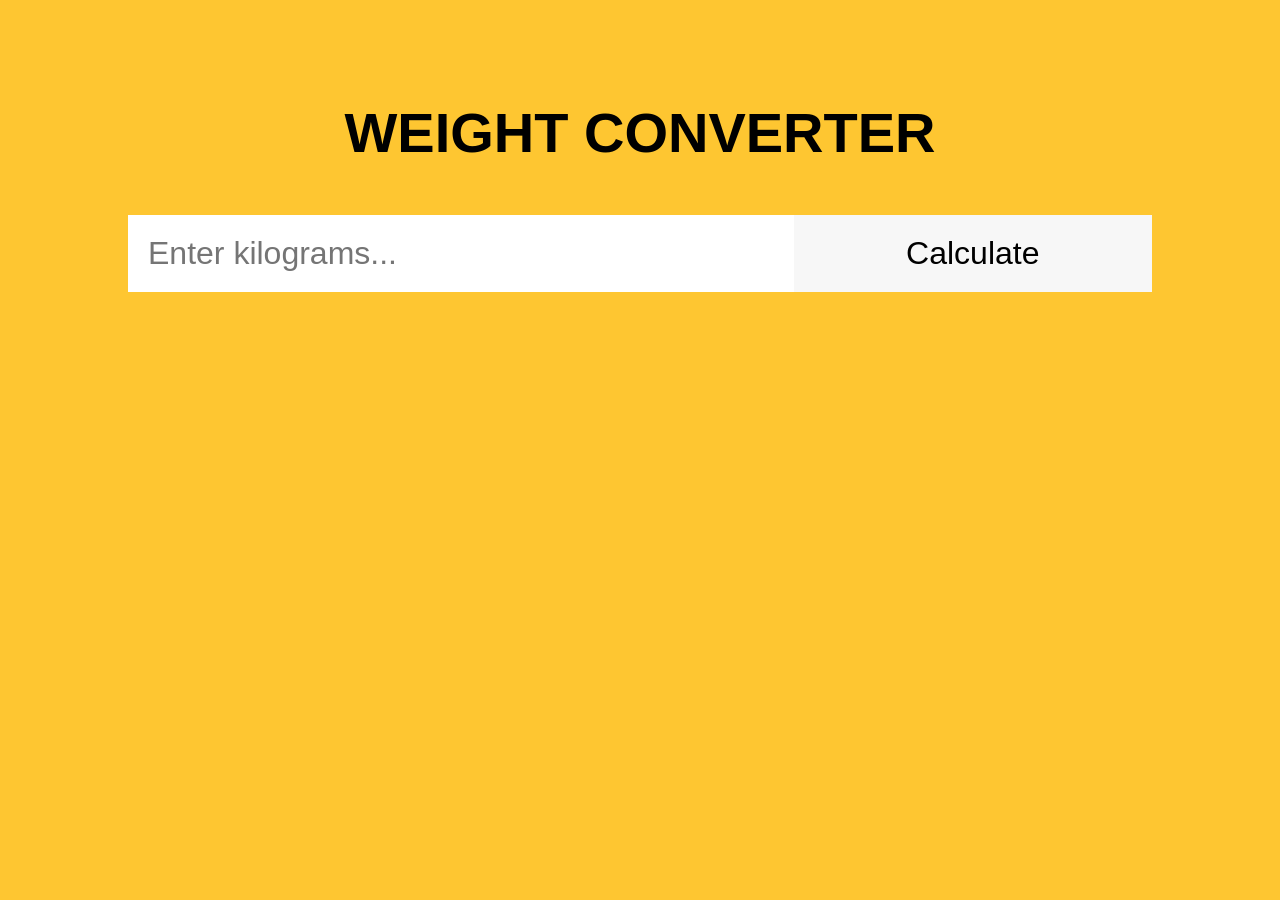
<file: Task 1/Index.html>
<!DOCTYPE html>
<html lang="en">
  <head>
    <meta charset="UTF-8" />
    <title>Weight Converter</title>
    <!-- Custom CSS -->
    <link rel="stylesheet" href="style.css" />
    <!-- Custom JS -->
    <script defer src="./script.js"></script>
  </head>
  <body>
    <header>
      <!-- Header code-->
    </header>

    <main>
      <div class="wrapper">
        <h1 class="headline">Weight Converter</h1>
        <!-- Users input -->
        <form>
          <input type="text" id="search" placeholder="Enter kilograms..." />
          <input type="submit" id="submit-btn" value="Calculate" />
        </form>
        <!-- Place for output after form submission -->
        <div id="output"></div>
      </div>
    </main>

    <footer>
      <!-- Footer code -->
    </footer>
  </body>
</html>
</file>
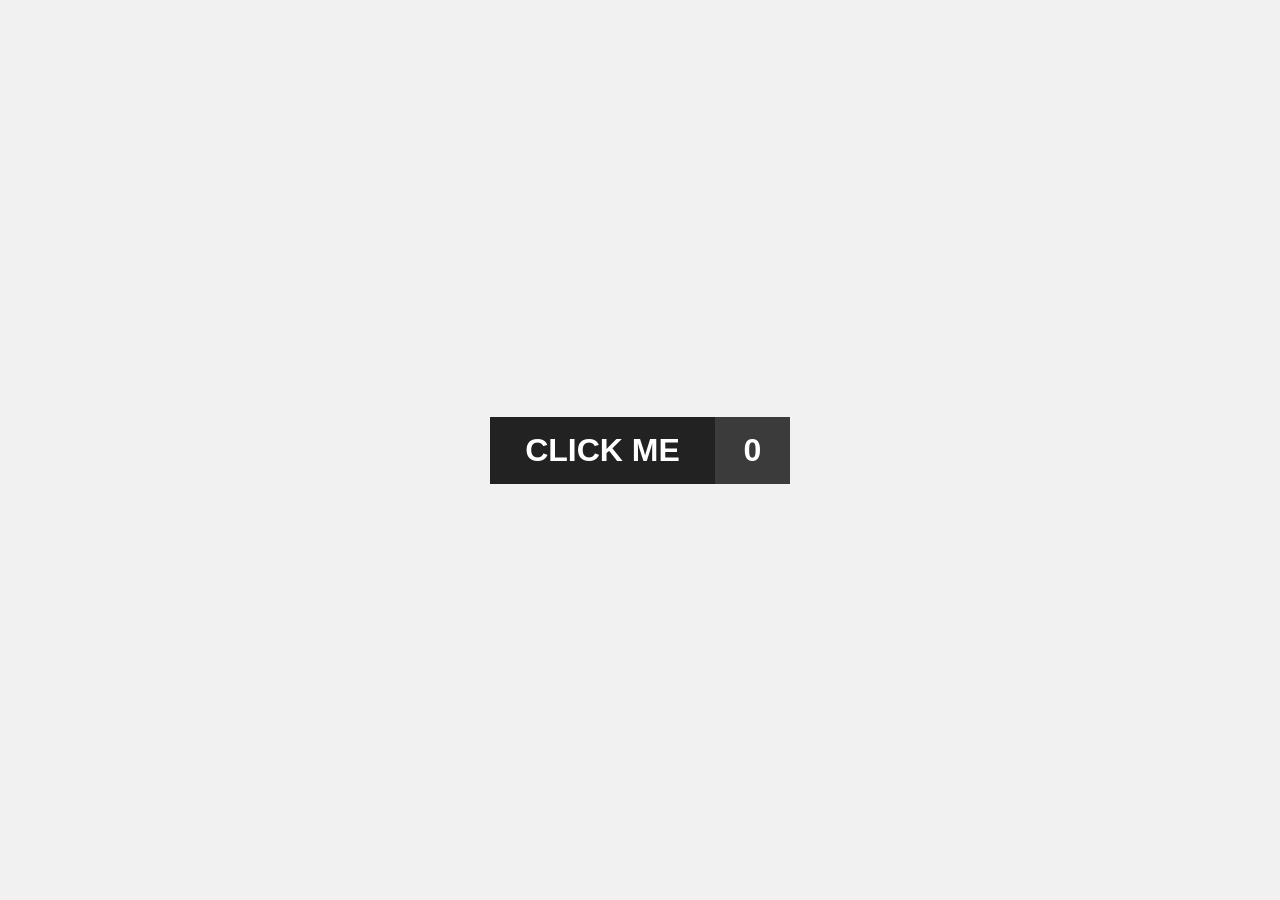
<file: Task 2/index.html>
<!DOCTYPE html>
<html lang="en">
  <head>
    <meta charset="UTF-8" />
    <title>Change button state</title>
    <!-- Custom CSS -->
    <link rel="stylesheet" href="./style.css" />
    <!-- Custom JS -->
    <script defer src="./script.js"></script>
  </head>
  <body>
    <header>
      <!-- Header code-->
    </header>

    <main>
      <div class="wrapper">
        <div class="btn">
          <div id="btn__element">CLICK ME</div>
          <div id="btn__state">0</div>
        </div>
      </div>
    </main>

    <footer>
      <!-- Footer code -->
    </footer>
  </body>
</html>
</file>
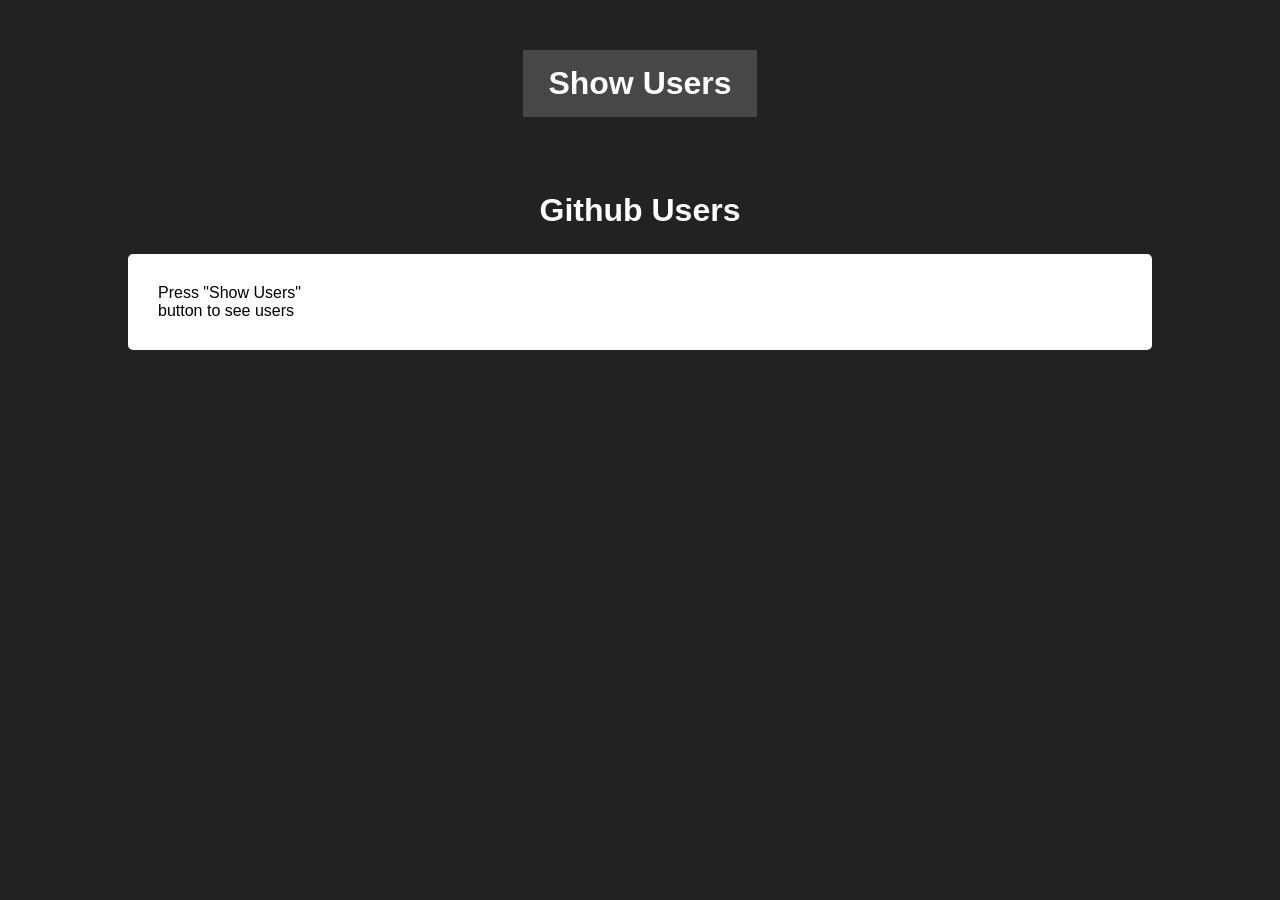
<file: Task 3/index.html>
<!DOCTYPE html>
<html lang="en">

<head>
  <meta charset="UTF-8" />
  <title>Show Github users</title>
  <!-- Custom CSS -->
  <link rel="stylesheet" href="./style.css" />
  <!-- Custom JS -->
  <script defer src="./script.js"></script>
</head>

<body>
  <header>
    <!-- Header code-->
  </header>

  <main>
    <div class="wrapper">
      <div class="btn-container">
        <button id="btn">Show Users</button>
      </div>
      <div class="output-container">
        <h1>Github Users</h1>
        <div id="output">
          <!-- Results goes here -->
          <p id="message">Press "Show Users" button to see users</p>
        </div>
      </div>
    </div>
  </main>

  <footer>
    <!-- Footer code -->
  </footer>
</body>

</html>
</file>
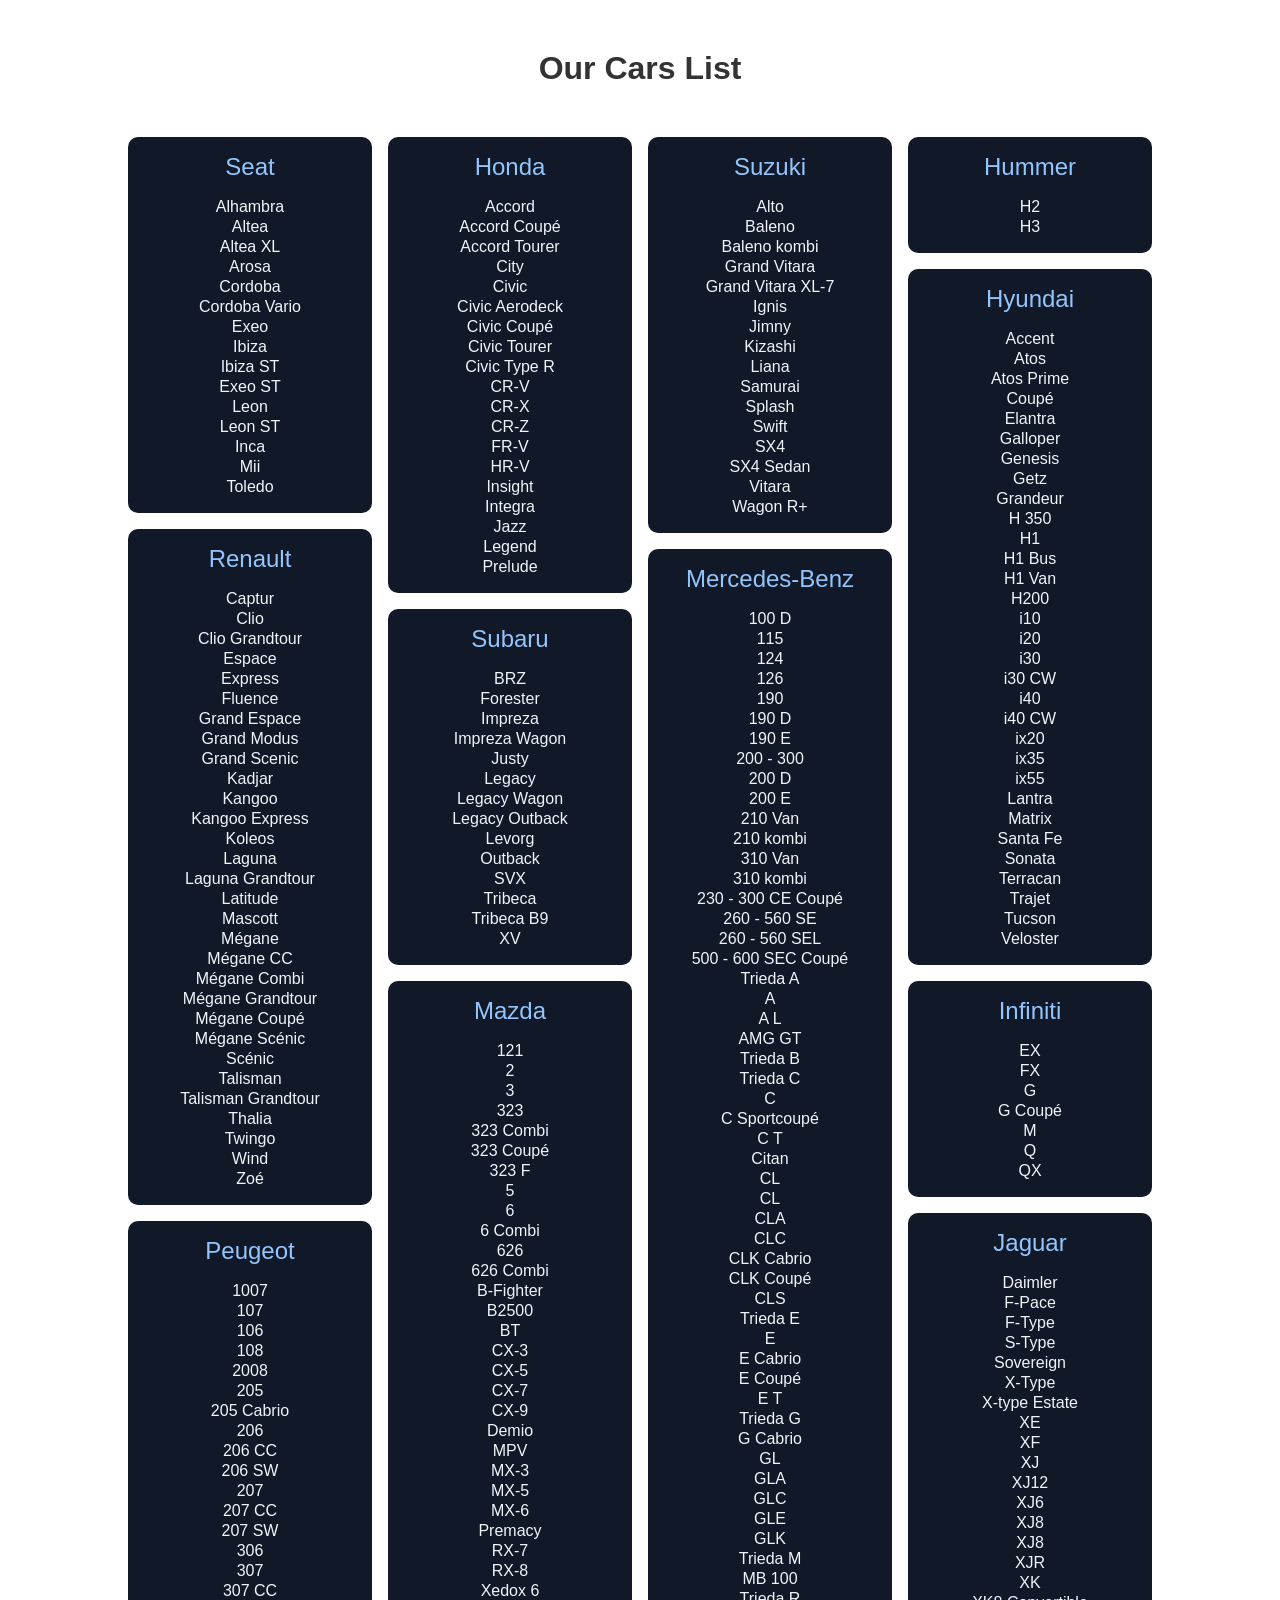
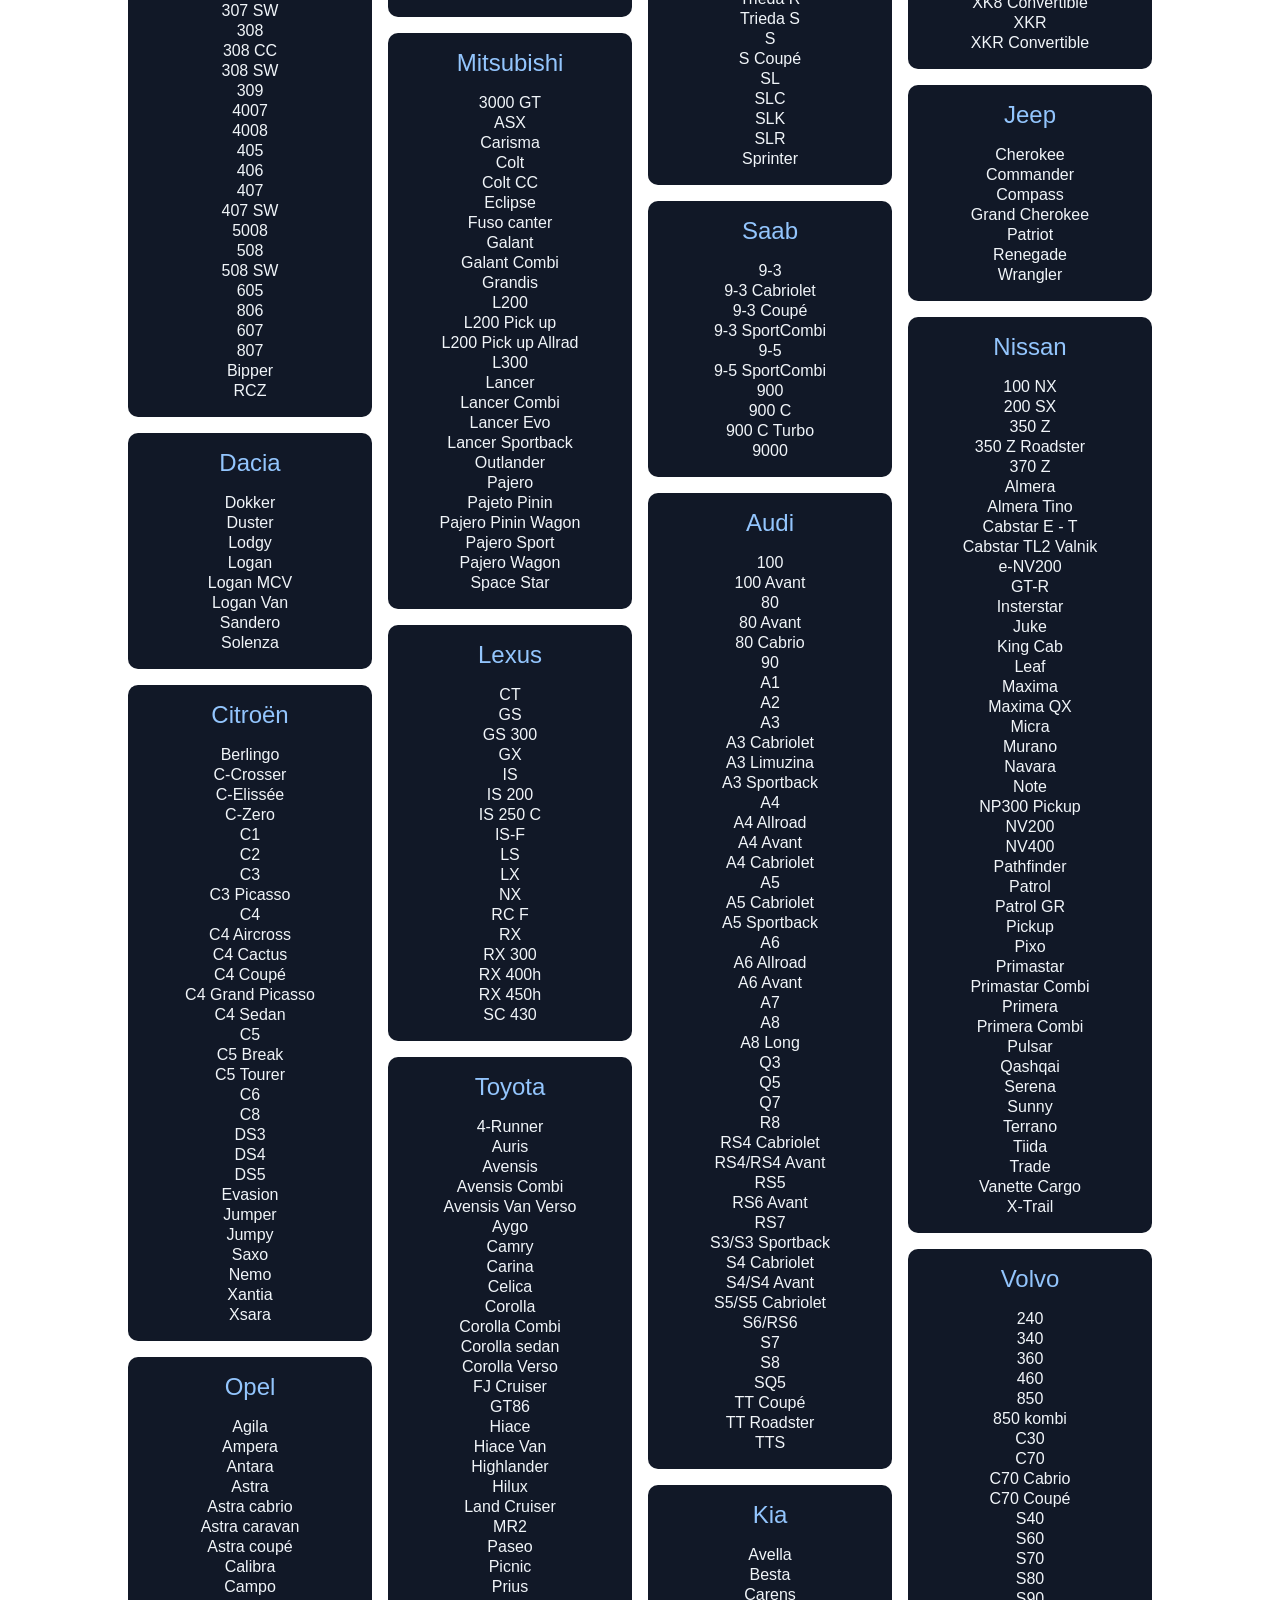
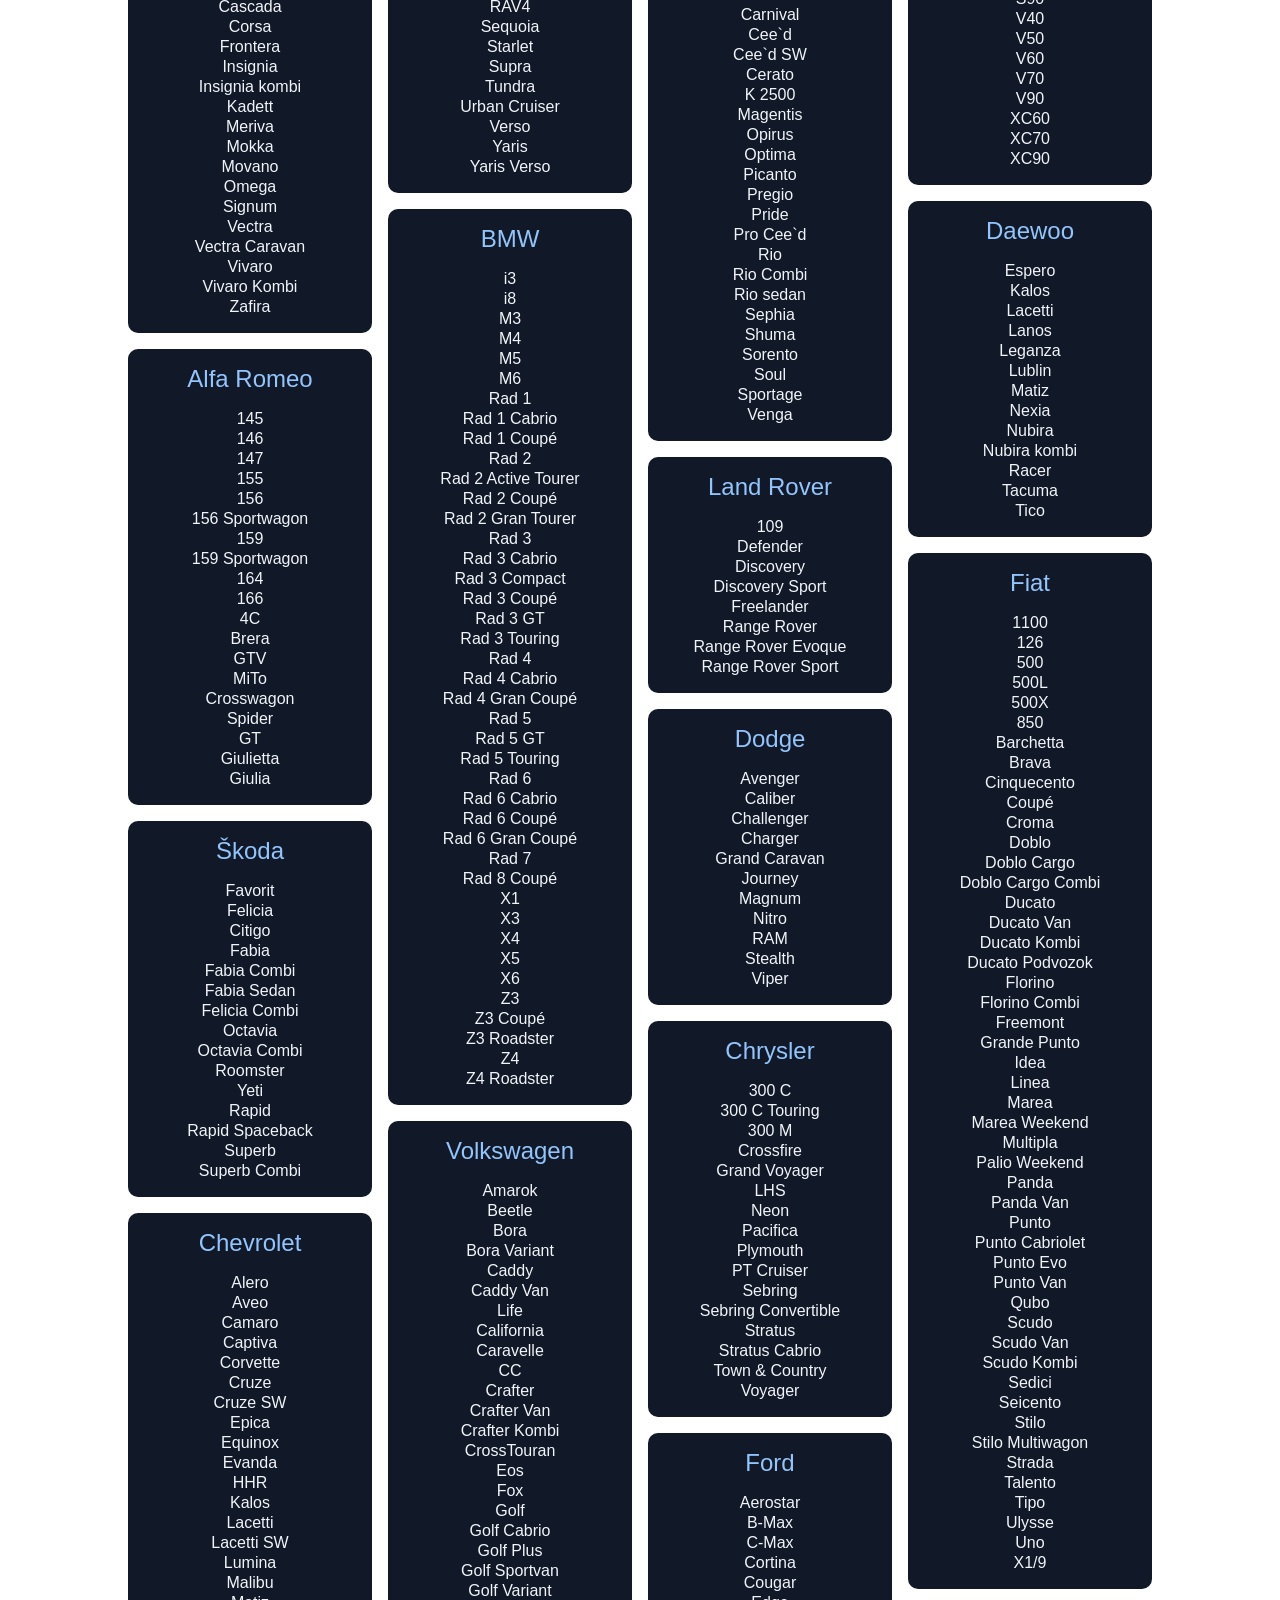
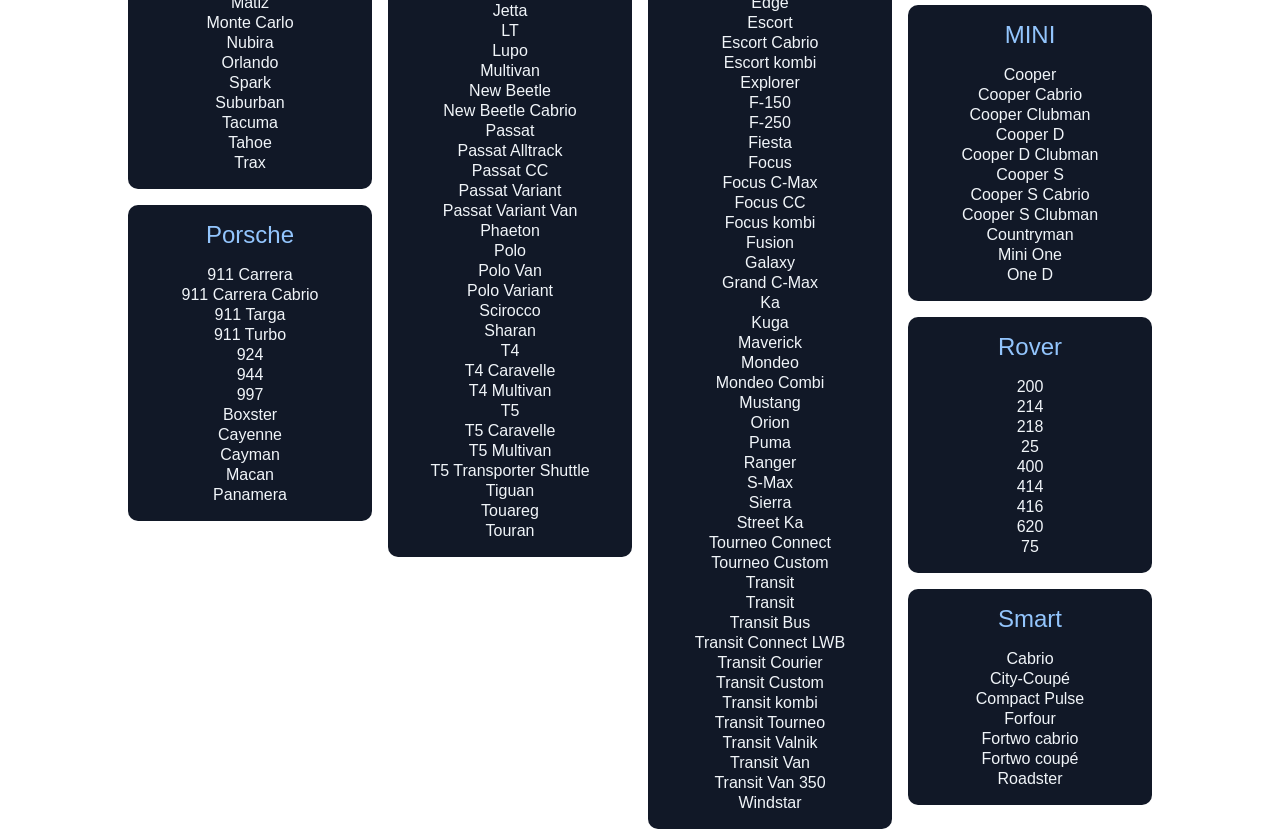
<file: Task 4/Index.html>
<!DOCTYPE html>
<html lang="en">
  <head>
    <meta charset="UTF-8" />
    <title>Cars list</title>
    <!-- Custom CSS -->
    <link rel="stylesheet" href="./style.css" />
    <!-- Custom JS -->
    <script defer src="./script.js"></script>
  </head>
  <body>
    <header>
      <!-- Header code-->
    </header>

    <main>
      <div class="wrapper">
        <div class="container">
          <h1>Our Cars List</h1>
          <div id="output">
            <!-- Results goes here -->
          </div>
        </div>
      </div>
    </main>

    <footer>
      <!-- Footer code -->
    </footer>
  </body>
</html>
</file>
<file: Task 1/style.css>
/* Resets */
* {
  margin: 0;
  padding: 0;
  box-sizing: border-box;
  font-family: 'Trebuchet MS', 'Lucida Sans Unicode', 'Lucida Grande',
    'Lucida Sans', Arial, sans-serif;
}

/* Mobile first */
.wrapper {
  min-height: 100vh;
  min-width: calc(100vw - (100vw - 100%));
  background-color: #fec631;
}

.headline {
  padding-top: 100px;
  font-size: 2.5em;
  text-align: center;
  color: #000;
  text-transform: uppercase;
}

form {
  max-width: 80%;
  margin: 50px auto;
  display: flex;
  flex-wrap: wrap;
}

#search {
  width: 65%;
  margin: 0;
  padding: 20px;
  outline: 0;
  border: 0;
  font-size: 1.1em;
}

#submit-btn {
  width: 35%;
  background-color: #f7f7f7;
  border: 0;
  outline: 0;
  font-size: 1.1em;
}

#submit-btn:hover {
  cursor: pointer;
  background-color: #000;
  color: #fff;
}

#output {
  display: flex;
  flex-direction: column;
  align-items: center;
  gap: 2rem;
}

#output > * :first-child {
  font-size: 2.5rem;
  font-weight: bold;
}

#output > * :last-child {
  font-size: 1.5rem;
}

#output > * {
  text-align: center;
}

/* Tablet */
@media screen and (min-width: 768px) {
  .headline {
    font-size: 3.5em;
  }

  #search,
  #submit-btn {
    font-size: 2em;
  }
  #output > * :first-child {
    font-size: 3rem;
    font-weight: bold;
  }

  #output > * :last-child {
    font-size: 2rem;
  }
}
</file>
<file: Task 2/style.css>
/* Resets */
* {
  margin: 0;
  padding: 0;
  box-sizing: border-box;
  font-family: 'Trebuchet MS', 'Lucida Sans Unicode', 'Lucida Grande',
    'Lucida Sans', Arial, sans-serif;
}

/* Mobile first */
.wrapper {
  min-height: 100vh;
  min-width: calc(100vw - (100vw - 100%));
  display: flex;
  justify-content: center;
  align-items: center;
  background-color: #f1f1f1;
}

.btn {
  width: 300px;
  display: flex;
  justify-content: center;
  flex-wrap: wrap;
}
#btn__element {
  width: 75%;
  padding: 15px 25px;
  background-color: #222;
  border: #222;
  color: #fff;
  font-weight: bold;
  font-size: 2em;
  text-align: center;
}

#btn__element:hover {
  cursor: pointer;
  background-color: rgb(59, 59, 59);
}

#btn__state {
  width: 25%;
  padding: 15px 25px;
  background-color: rgb(59, 59, 59);
  border: #222;
  color: #fff;
  font-weight: bold;
  font-size: 2em;
  text-align: center;
}
</file>
<file: Task 3/style.css>
/* Resets */
* {
  margin: 0;
  padding: 0;
  box-sizing: border-box;
  font-family: 'Trebuchet MS', 'Lucida Sans Unicode', 'Lucida Grande',
    'Lucida Sans', Arial, sans-serif;
}

/* Mobile first */
.wrapper {
  min-height: 100vh;
  min-width: calc(100vw - (100vw - 100%));
  display: flex;
  flex-direction: column;
  align-items: center;
  background-color: #222;
}

.btn-container {
  width: 100%;
  display: flex;
  flex-direction: column;
  align-items: center;
}

.btn-container #btn {
  margin: 50px 0;
  padding: 15px 25px;
  background-color: #474747;
  border: #222;
  color: #fff;
  font-weight: bold;
  font-size: 2em;
  text-align: center;
}

.btn-container #btn:hover {
  cursor: pointer;
  opacity: 0.9;
}

.output-container {
  width: 100%;
  margin: 25px 0;
  display: flex;
  flex-direction: column;
  align-items: center;
}

.output-container h1 {
  color: #fff;
}

.output-container #output {
  width: 80%;
  margin-top: 25px;
  padding: 30px;
  border-radius: 5px;
  background-color: #fff;
}

#output {
  display: grid;
  grid-gap: 1rem;
  grid-template-columns: repeat(auto-fill, minmax(min(10rem, 100%), 1fr));
}

#output .card {
  background-color: #1e293b;
  padding: 1rem;
  margin: 0 auto;
  width: 100%;
  border-radius: 10px;
  color: #fff;
  text-align: center;
}

.card img {
  width: 100%;
  border-radius: 100%;
  aspect-ratio: 1 /1;
  object-fit: cover;
}
</file>
<file: Task 4/style.css>
/* Resets */
* {
  margin: 0;
  padding: 0;
  box-sizing: border-box;
  font-family: 'Trebuchet MS', 'Lucida Sans Unicode', 'Lucida Grande',
    'Lucida Sans', Arial, sans-serif;
}

/* Mobile first */
.wrapper {
  min-height: 100vh;
  min-width: calc(100vw - (100vw - 100%));
  display: flex;
  flex-direction: column;
  align-items: center;
}

.container {
  width: 100%;
  display: flex;
  flex-direction: column;
  align-items: center;
}

.container h1 {
  margin-block: 50px;
  color: #333;
}

#output {
  width: 80vw;
  display: column;
  columns: 1;
}

#output > div {
  background-color: #111827;
  color: #f1f5f9;
  padding: 1rem;
  margin-bottom: 1rem;
  border-radius: 10px;
  text-align: center;
  break-inside: avoid;
}

#output > div p {
  font-size: 1.5rem;
  color: #93c5fd;
  margin-bottom: 1rem;
}

#output > div ul {
  list-style: none;
  line-height: 1.25rem;
}

@media only screen and (min-width: 600px) {
  #output {
    columns: 2;
  }
}
@media only screen and (min-width: 800px) {
  #output {
    columns: 3;
  }
}

@media only screen and (min-width: 1000px) {
  #output {
    columns: 4;
  }
}
</file>
